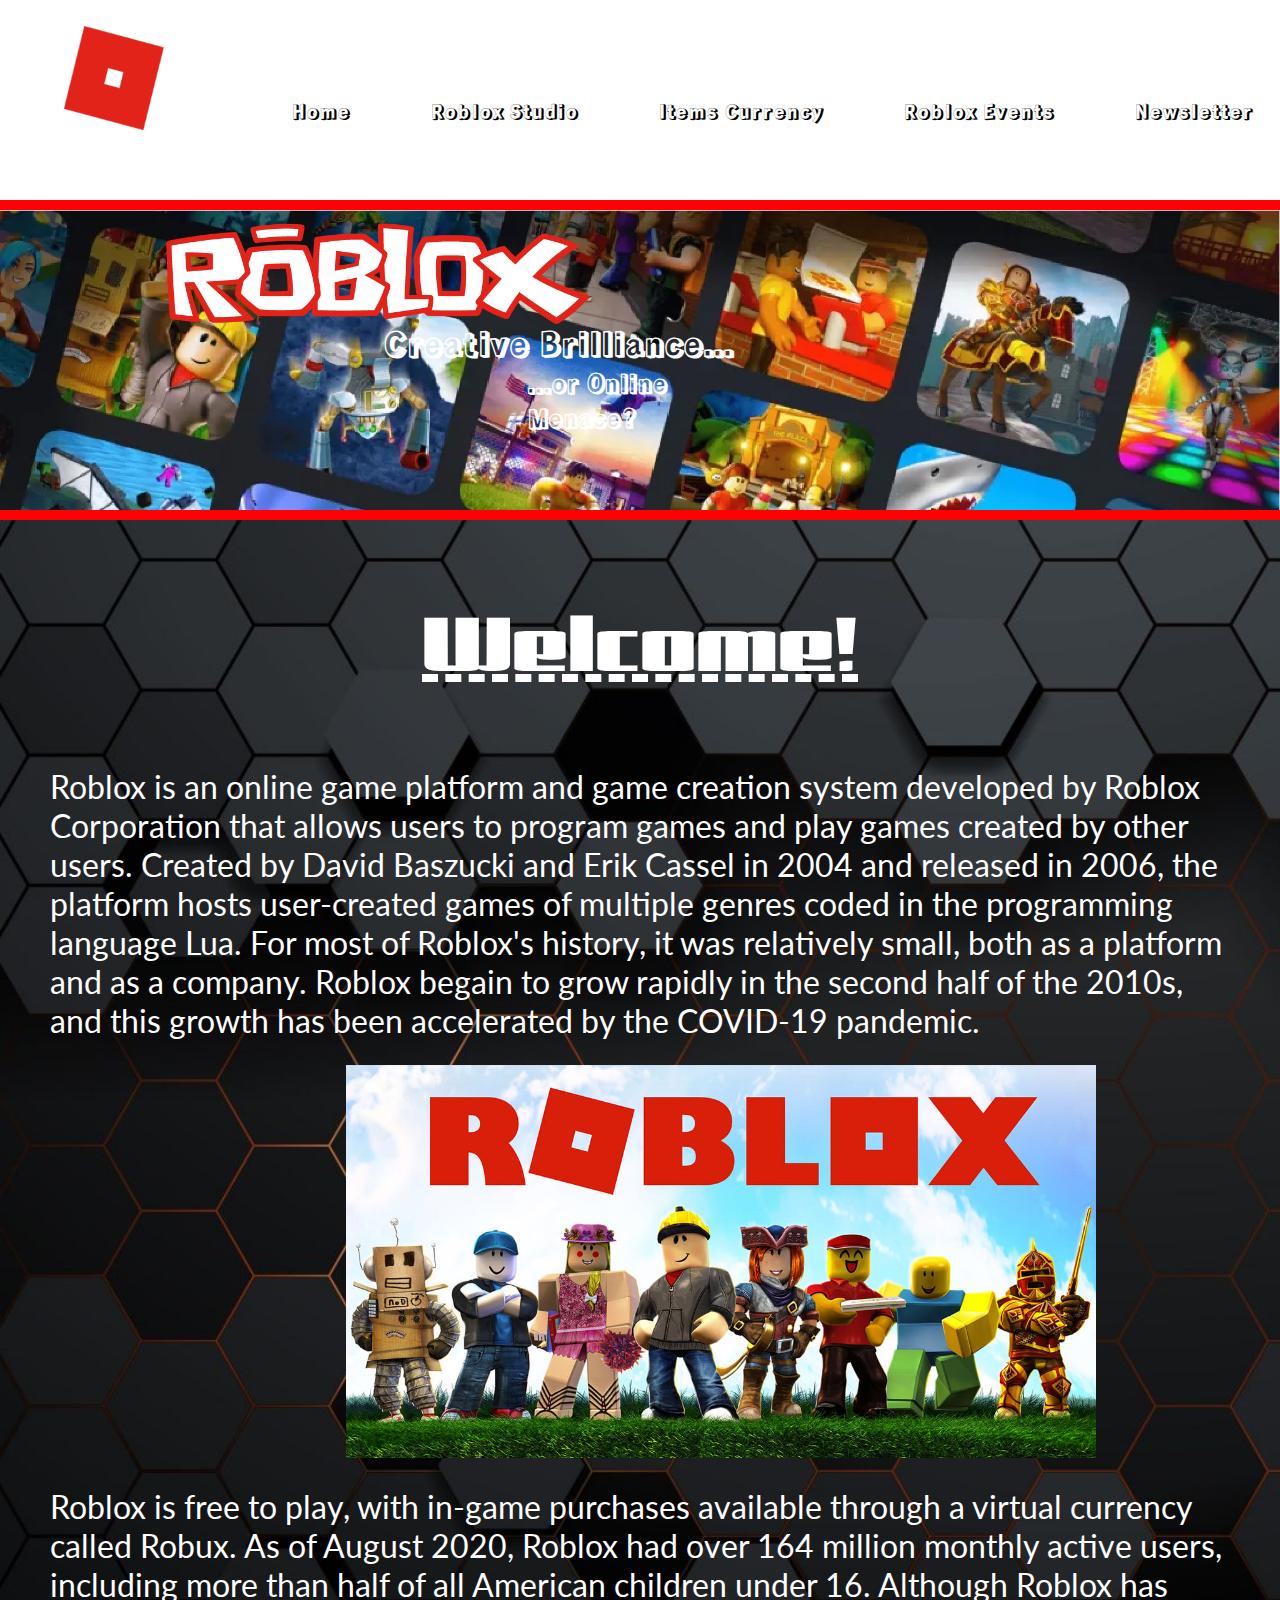
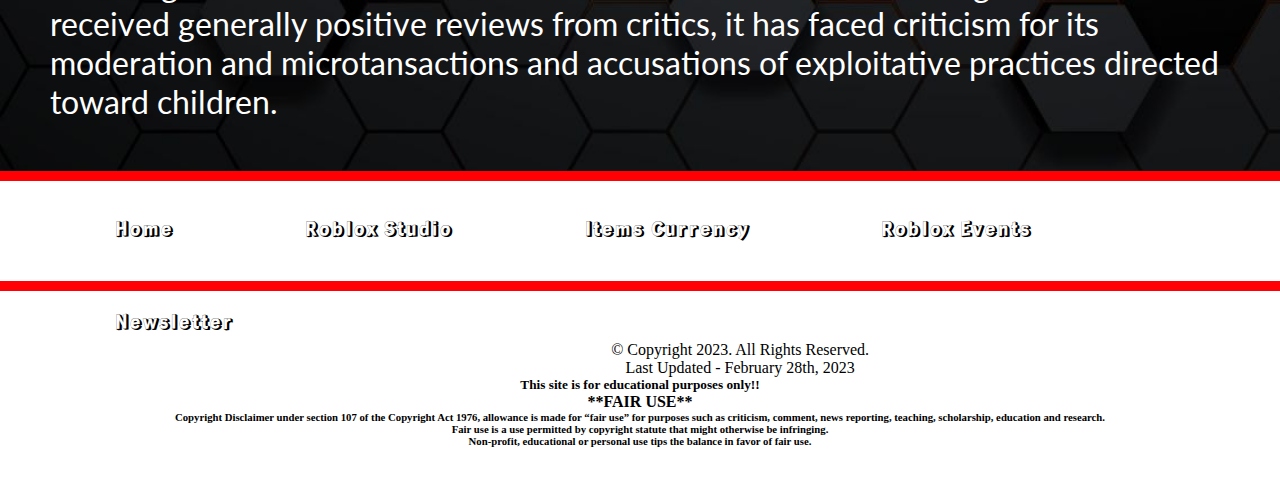
<file: index.html>
<!doctype html>
<html>
<head>
	<meta charset="UTF-8">
	<title>Roblox: Home</title>
	<link rel="stylesheet" href="css/styles.css">
	<link rel="preconnect" href="https://fonts.googleapis.com">
	<link rel="preconnect" href="https://fonts.gstatic.com" crossorigin>
	<link href="https://fonts.googleapis.com/css2?family=Gajraj+One&family=Lato&family=Rampart+One&family=Roboto+Slab&family=Rubik+Iso&display=swap" rel="stylesheet">
</head>

<body>
	<nav class="hnav">
		<a href="index.html"><img src="images/roblox-logo.png" alt="Roblox Logo"></a>
		<ul>
			<li><a href="index.html">Home</a></li>
			<li><a href="robloxStudio.html">Roblox Studio</a></li>
			<li><a href="itemsCurrency.html">Items Currency</a></li>
			<li><a href="robloxEvents.html">Roblox Events</a></li>
			<li><a href="newsletter.html">Newsletter</a></li>
		</ul>
	</nav>
	
	<header>
		<img src="images/roblox.png" alt="Roblox Word Logo">
		<h1>Creative Brilliance...</h1>
		<h2>...or Online Menace?</h2>
	</header>
	
	<main>
		<blockquote>Welcome!</blockquote>
		
		<p>Roblox is an online game platform and game creation system developed by Roblox Corporation that allows users to program games and play games created by other users. Created by David Baszucki and Erik Cassel in 2004 and released in 2006, the platform hosts user-created games of multiple genres coded in the programming language Lua. For most of Roblox's history, it was relatively small, both as a platform and as a company. Roblox begain to grow rapidly in the second half of the 2010s, and this growth has been accelerated by the COVID-19 pandemic.</p>
		<img src="images/index_pic.jpeg" alt="Photo of Roblox Characters in a welcoming group">
		<p>Roblox is free to play, with in-game purchases available through a virtual currency called Robux. As of August 2020, Roblox had over 164 million monthly active users, including more than half of all American children under 16. Although Roblox has received generally positive reviews from critics, it has faced criticism for its moderation and microtansactions and accusations of exploitative practices directed toward children.</p>
	</main>
	
	<nav class="fnav">
		<ul>
			<li><a href="index.html">Home</a></li>
			<li><a href="robloxStudio.html">Roblox Studio</a></li>
			<li><a href="itemsCurrency.html">Items Currency</a></li>
			<li><a href="robloxEvents.html">Roblox Events</a></li>
			<li><a href="newsletter.html">Newsletter</a></li>
		</ul>
	</nav>
	
	<footer>
		<p>&copy; Copyright 2023. All Rights Reserved.</p>
		<p>Last Updated - February 28th, 2023</p>
		
		<h5>This site is for educational purposes only!!</h5>
		<h4>**FAIR USE**</h4>

		<h6>Copyright Disclaimer under section 107 of the Copyright Act 1976, allowance is made for “fair use” for purposes such as criticism, comment, news reporting, teaching, scholarship, education and research.<br>Fair use is a use permitted by copyright statute that might otherwise be infringing. <br>Non-profit, educational or personal use tips the balance in favor of fair use.</h6>
	</footer>
</body>
</html>
</file>
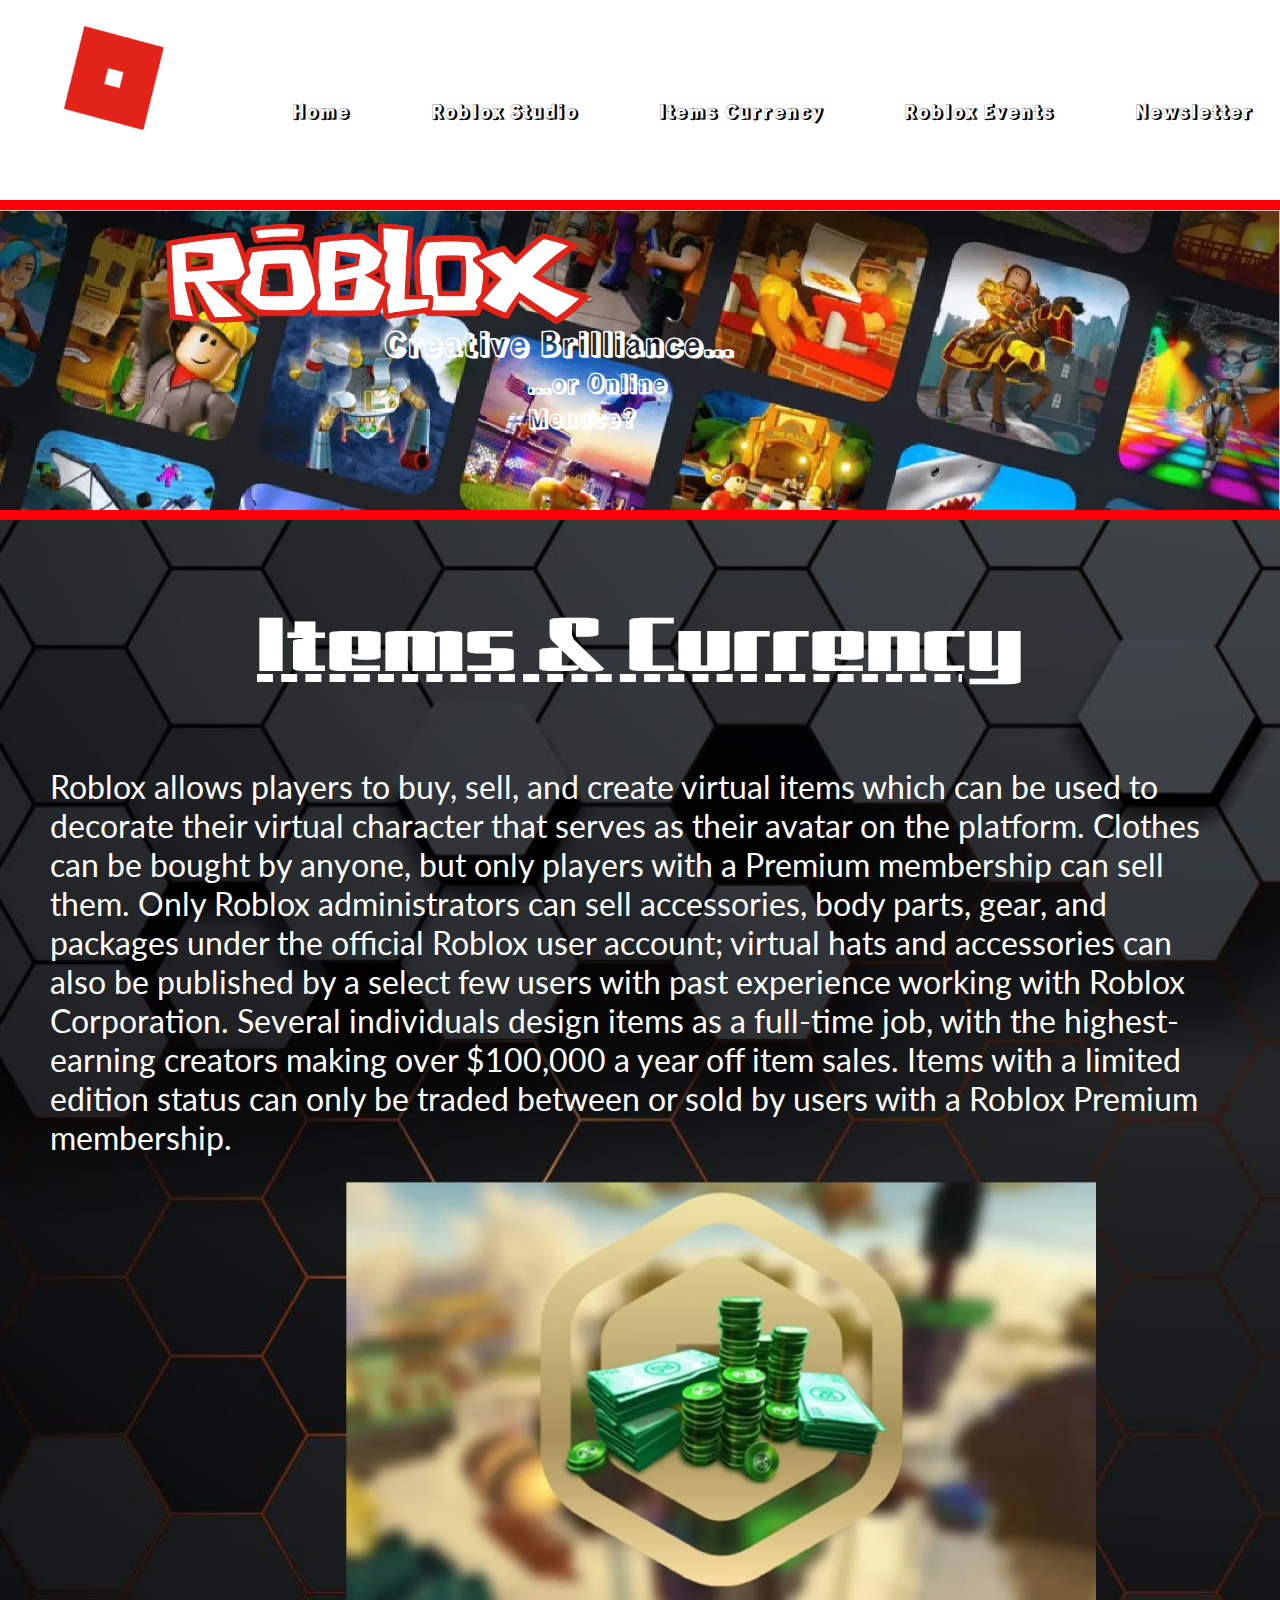
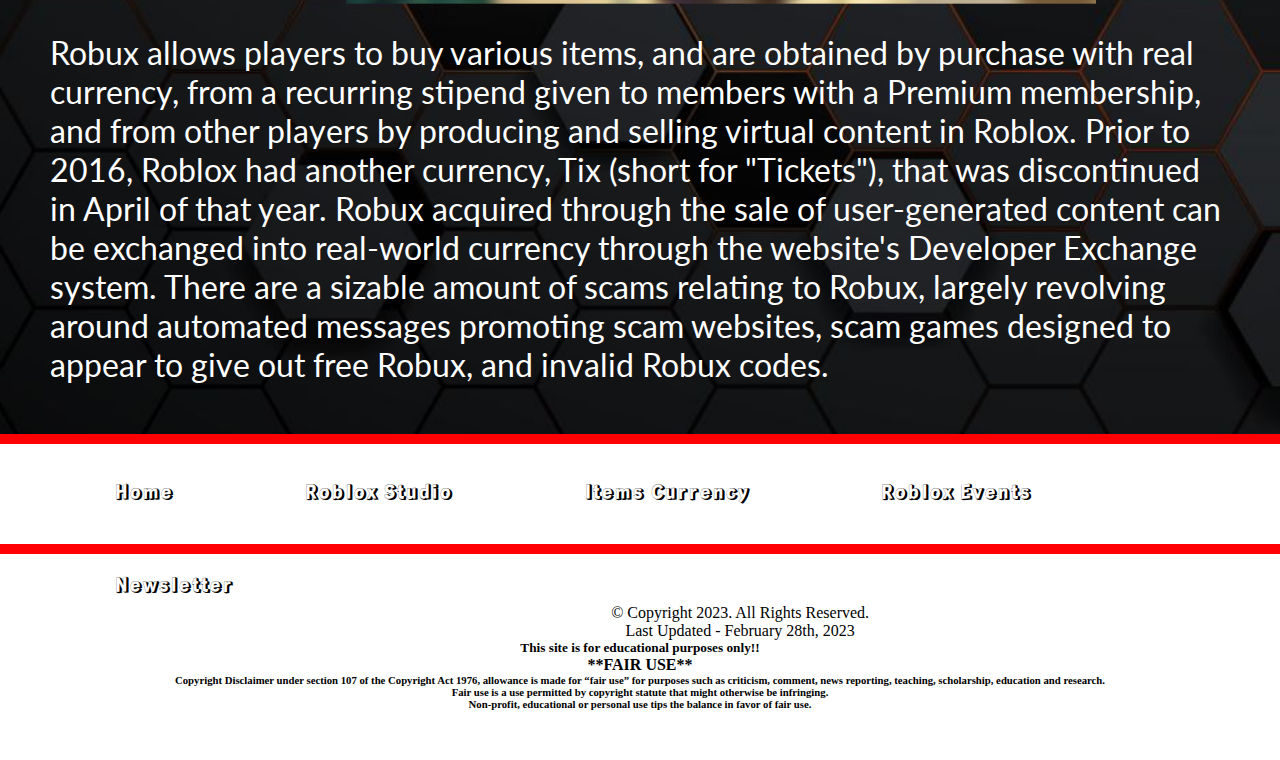
<file: itemsCurrency.html>
<!doctype html>
<html>
<head>
	<meta charset="UTF-8">
	<title>Roblox: Items &amp; Currency</title>
	<link rel="stylesheet" href="css/styles.css">
	<link rel="preconnect" href="https://fonts.googleapis.com">
	<link rel="preconnect" href="https://fonts.gstatic.com" crossorigin>
	<link href="https://fonts.googleapis.com/css2?family=Gajraj+One&family=Lato&family=Rampart+One&family=Roboto+Slab&family=Rubik+Iso&display=swap" rel="stylesheet">
</head>

<body>
	<nav class="hnav">
		<a href="index.html"><img src="images/roblox-logo.png" alt="Roblox Logo"></a>
		<ul>
			<li><a href="index.html">Home</a></li>
			<li><a href="robloxStudio.html">Roblox Studio</a></li>
			<li><a href="itemsCurrency.html">Items Currency</a></li>
			<li><a href="robloxEvents.html">Roblox Events</a></li>
			<li><a href="newsletter.html">Newsletter</a></li>
		</ul>
	</nav>
	
	<header>
		<img src="images/roblox.png" alt="Roblox Word Logo">
		<h1>Creative Brilliance...</h1>
		<h2>...or Online Menace?</h2>
	</header>
	
	<main>
		<blockquote>Items &amp; Currency</blockquote>
		
		<p>Roblox allows players to buy, sell, and create virtual items which can be used to decorate their virtual character that serves as their avatar on the platform. Clothes can be bought by anyone, but only players with a Premium membership can sell them. Only Roblox administrators can sell accessories, body parts, gear, and packages under the official Roblox user account; virtual hats and accessories can also be published by a select few users with past experience working with Roblox Corporation. Several individuals design items as a full-time job, with the highest-earning creators making over $100,000 a year off item sales. Items with a limited edition status can only be traded between or sold by users with a Roblox Premium membership.</p>
		<img src="images/currency.png" alt="Photo of Roblox Currency">
		<p>Robux allows players to buy various items, and are obtained by purchase with real currency, from a recurring stipend given to members with a Premium membership, and from other players by producing and selling virtual content in Roblox. Prior to 2016, Roblox had another currency, Tix (short for "Tickets"), that was discontinued in April of that year. Robux acquired through the sale of user-generated content can be exchanged into real-world currency through the website's Developer Exchange system. There are a sizable amount of scams relating to Robux, largely revolving around automated messages promoting scam websites, scam games designed to appear to give out free Robux, and invalid Robux codes.</p>
	</main>
	
	<nav class="fnav">
		<ul>
			<li><a href="index.html">Home</a></li>
			<li><a href="robloxStudio.html">Roblox Studio</a></li>
			<li><a href="itemsCurrency.html">Items Currency</a></li>
			<li><a href="robloxEvents.html">Roblox Events</a></li>
			<li><a href="newsletter.html">Newsletter</a></li>
		</ul>
	</nav>
	
	<footer>
		<p>&copy; Copyright 2023. All Rights Reserved.</p>
		<p>Last Updated - February 28th, 2023</p>
		
		<h5>This site is for educational purposes only!!</h5>
		<h4>**FAIR USE**</h4>

		<h6>Copyright Disclaimer under section 107 of the Copyright Act 1976, allowance is made for “fair use” for purposes such as criticism, comment, news reporting, teaching, scholarship, education and research.<br>Fair use is a use permitted by copyright statute that might otherwise be infringing. <br>Non-profit, educational or personal use tips the balance in favor of fair use.</h6>
	</footer>
</body>
</html>
</file>
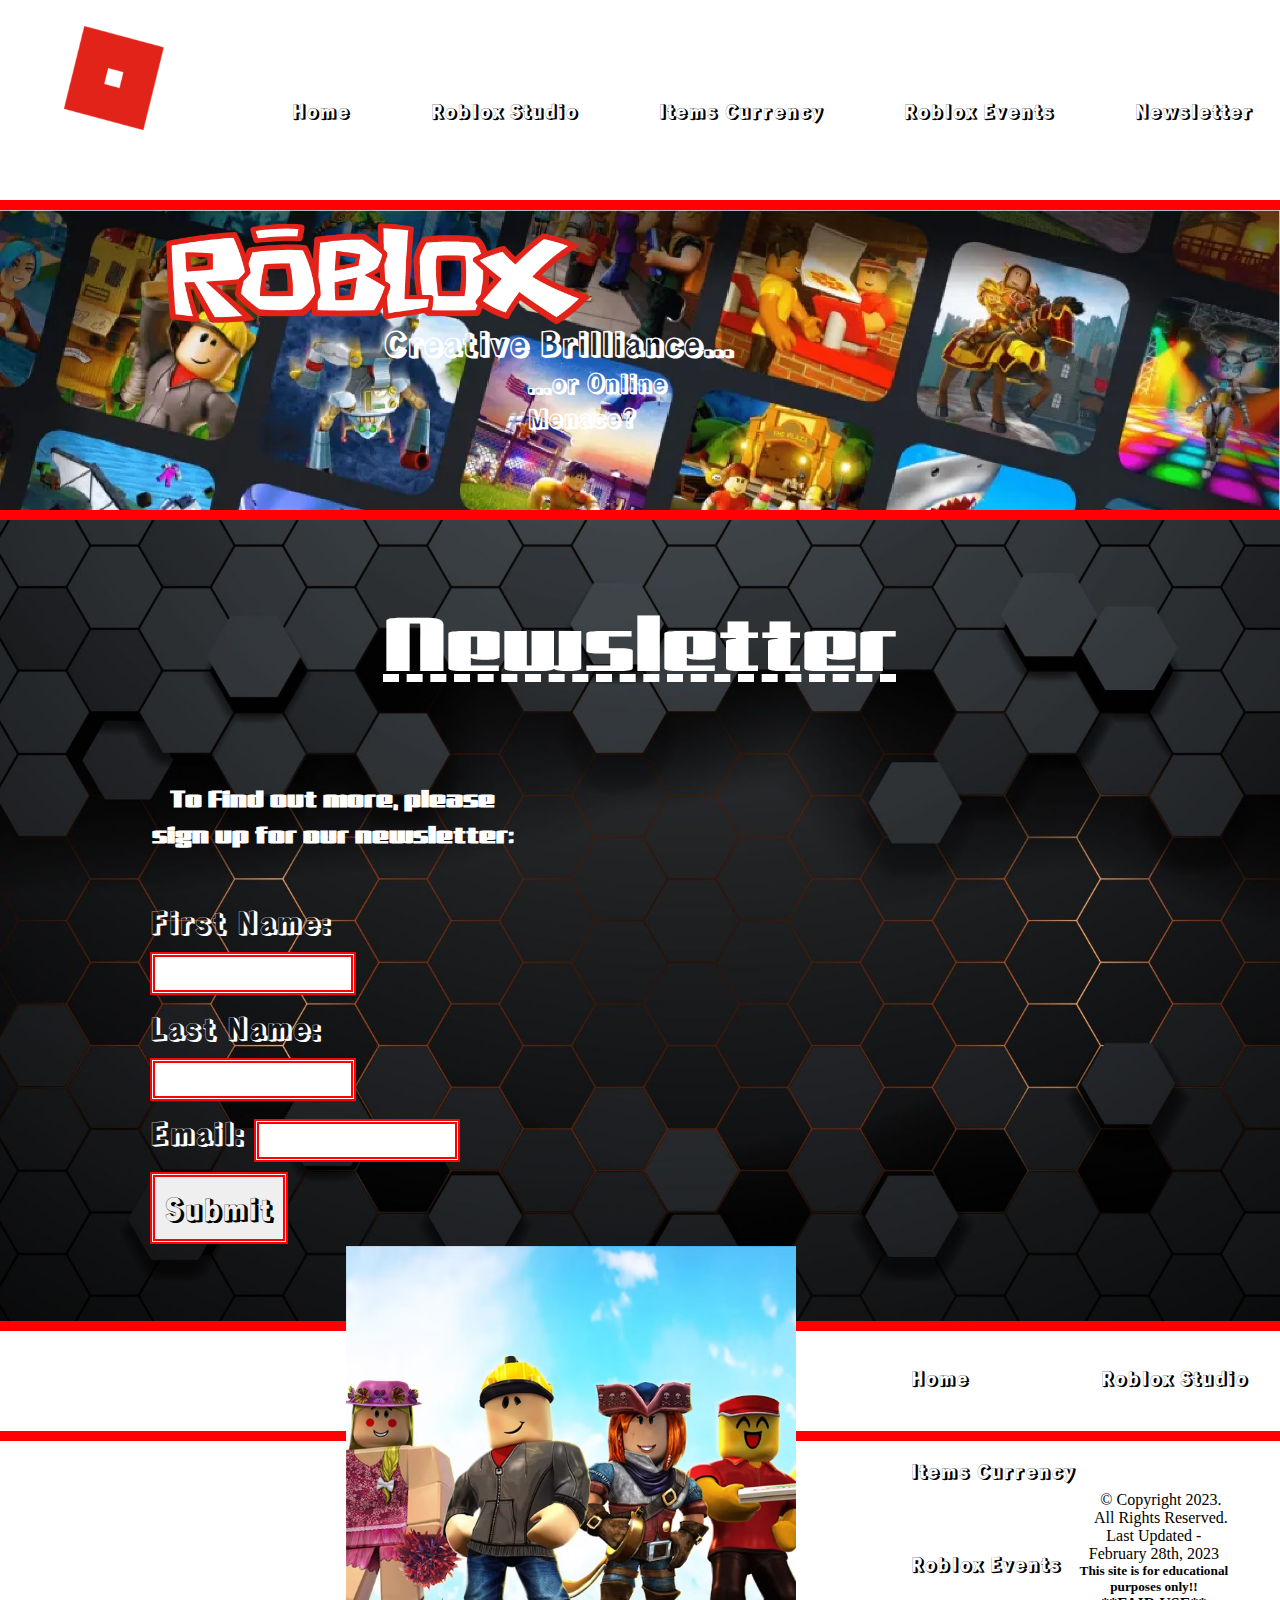
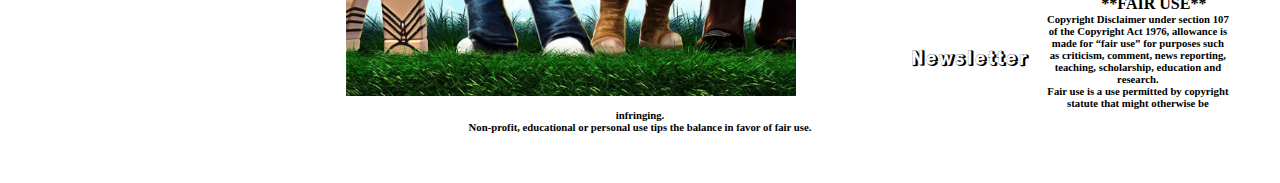
<file: newsletter.html>
<!doctype html>
<html>
<head>
	<meta charset="UTF-8">
	<title>Roblox: Newsletter</title>
	<link rel="stylesheet" href="css/styles.css">
	<link rel="preconnect" href="https://fonts.googleapis.com">
	<link rel="preconnect" href="https://fonts.gstatic.com" crossorigin>
	<link href="https://fonts.googleapis.com/css2?family=Gajraj+One&family=Lato&family=Rampart+One&family=Roboto+Slab&family=Rubik+Iso&display=swap" rel="stylesheet">
</head>

<body>
	<nav class="hnav">
		<a href="index.html"><img src="images/roblox-logo.png" alt="Roblox Logo"></a>
		<ul>
			<li><a href="index.html">Home</a></li>
			<li><a href="robloxStudio.html">Roblox Studio</a></li>
			<li><a href="itemsCurrency.html">Items Currency</a></li>
			<li><a href="robloxEvents.html">Roblox Events</a></li>
			<li><a href="newsletter.html">Newsletter</a></li>
		</ul>
	</nav>
	
	<header>
		<img src="images/roblox.png" alt="Roblox Word Logo">
		<h1>Creative Brilliance...</h1>
		<h2>...or Online Menace?</h2>
	</header>
	
	<main>
		<blockquote>Newsletter</blockquote>
		<div class="newsletter">
			<table>
				<tbody>
					<tr>
						<th>
							<legend>To Find out more, please sign up for our newsletter:</legend>
						</th>
					</tr>
			
					<tr>
						<td>
							<label for="fName">First Name:</label>
							<input type="text" name="fName" id="fName" required>
						</td>
					</tr>
			
					<tr>
						<td>
							<label for="lName">Last Name:</label>
							<input type="text" name="lName" id="lName" required>
						</td>
					</tr>
				
					<tr>
						<td>
							<label for="email">Email:</label>
							<input type="email" name="email" id="email" required>
						</td>
					</tr>
			
					<tr>
						<td>
							<input type="submit" id="submit" value="Submit" class="btn">
						</td>
					</tr>
				</tbody>
			</table>
			<img src="images/newsletter.png" alt="">
		</div>
	</main>
	
	<nav class="fnav">
		<ul>
			<li><a href="index.html">Home</a></li>
			<li><a href="robloxStudio.html">Roblox Studio</a></li>
			<li><a href="itemsCurrency.html">Items Currency</a></li>
			<li><a href="robloxEvents.html">Roblox Events</a></li>
			<li><a href="newsletter.html">Newsletter</a></li>
		</ul>
	</nav>
	
	<footer>
		<p>&copy; Copyright 2023. All Rights Reserved.</p>
		<p>Last Updated - February 28th, 2023</p>
		
		<h5>This site is for educational purposes only!!</h5>
		<h4>**FAIR USE**</h4>

		<h6>Copyright Disclaimer under section 107 of the Copyright Act 1976, allowance is made for “fair use” for purposes such as criticism, comment, news reporting, teaching, scholarship, education and research.<br>Fair use is a use permitted by copyright statute that might otherwise be infringing. <br>Non-profit, educational or personal use tips the balance in favor of fair use.</h6>
	</footer>
</body>
</html>
</file>
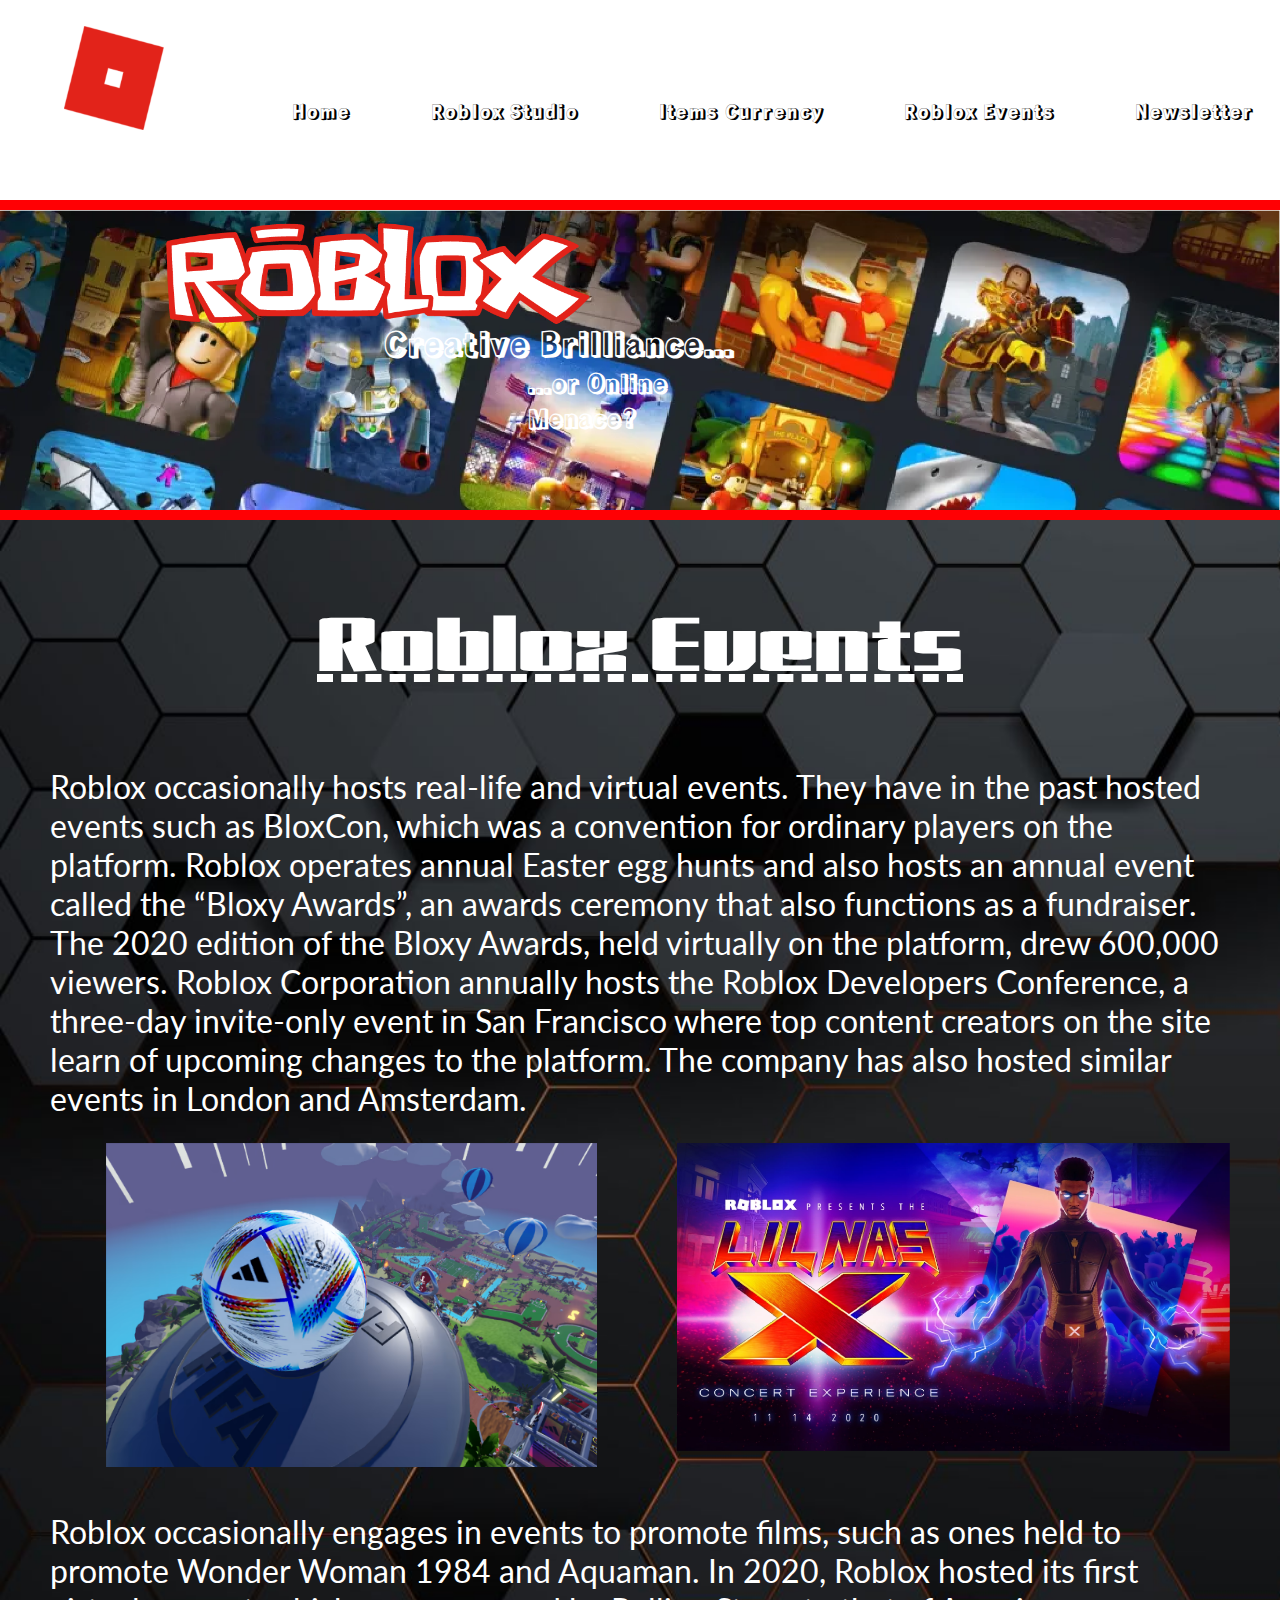
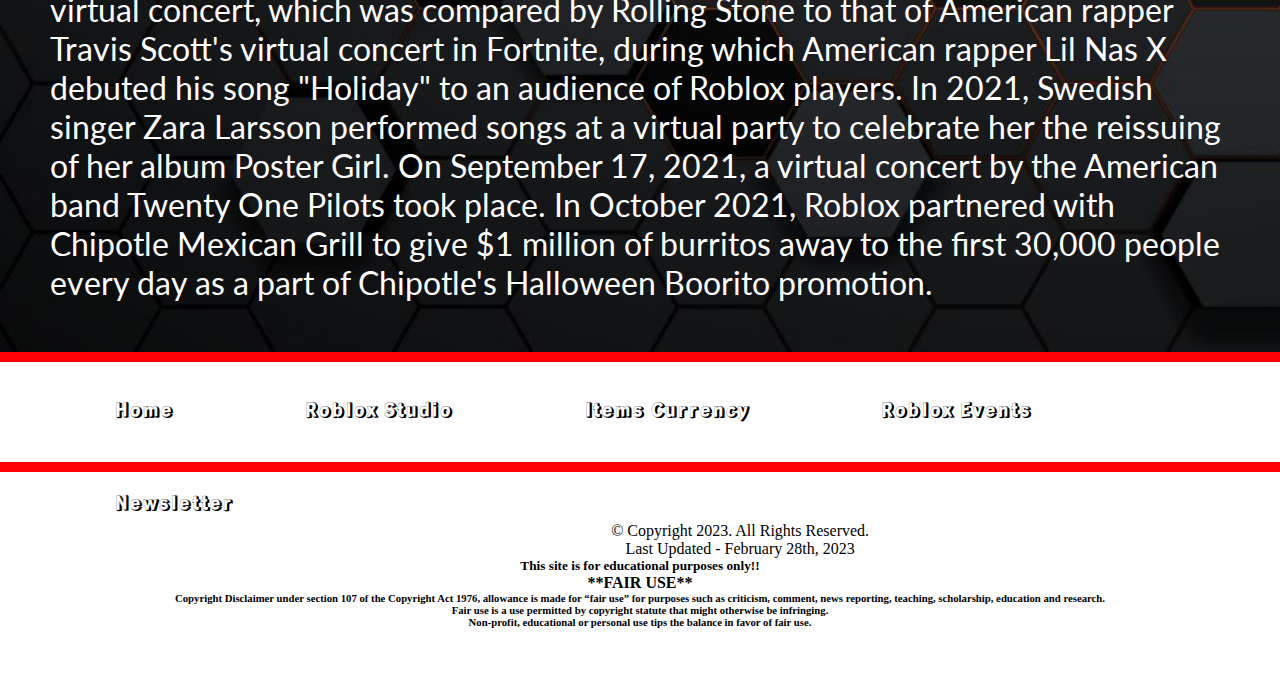
<file: robloxEvents.html>
<!doctype html>
<html>
<head>
	<meta charset="UTF-8">
	<title>Roblox: Events</title>
	<link rel="stylesheet" href="css/styles.css">
	<link rel="preconnect" href="https://fonts.googleapis.com">
	<link rel="preconnect" href="https://fonts.gstatic.com" crossorigin>
	<link href="https://fonts.googleapis.com/css2?family=Gajraj+One&family=Lato&family=Rampart+One&family=Roboto+Slab&family=Rubik+Iso&display=swap" rel="stylesheet">
</head>

<body>
	<nav class="hnav">
		<a href="index.html"><img src="images/roblox-logo.png" alt="Roblox Logo"></a>
		<ul>
			<li><a href="index.html">Home</a></li>
			<li><a href="robloxStudio.html">Roblox Studio</a></li>
			<li><a href="itemsCurrency.html">Items Currency</a></li>
			<li><a href="robloxEvents.html">Roblox Events</a></li>
			<li><a href="newsletter.html">Newsletter</a></li>
		</ul>
	</nav>
	
	<header>
		<img src="images/roblox.png" alt="Roblox Word Logo">
		<h1>Creative Brilliance...</h1>
		<h2>...or Online Menace?</h2>
	</header>
	
	<main>
		<blockquote>Roblox Events</blockquote>
		
			<p>Roblox occasionally hosts real-life and virtual events. They have in the past hosted events such as BloxCon, which was a convention for ordinary players on the platform. Roblox operates annual Easter egg hunts and also hosts an annual event called the “Bloxy Awards”, an awards ceremony that also functions as a fundraiser. The 2020 edition of the Bloxy Awards, held virtually on the platform, drew 600,000 viewers. Roblox Corporation annually hosts the Roblox Developers Conference, a three-day invite-only event in San Francisco where top content creators on the site learn of upcoming changes to the platform. The company has also hosted similar events in London and Amsterdam.</p>
		<div id="events1">
			<img src="images/events1.png" alt="Photo of Roblox Sport Event">
		</div>
		<div id="events2">
			<img src="images/events2.png" alt="Photo of Lil Nas X Concert of 2020">
		</div>
			<p>Roblox occasionally engages in events to promote films, such as ones held to promote Wonder Woman 1984 and Aquaman. In 2020, Roblox hosted its first virtual concert, which was compared by Rolling Stone to that of American rapper Travis Scott's virtual concert in Fortnite, during which American rapper Lil Nas X debuted his song "Holiday" to an audience of Roblox players. In 2021, Swedish singer Zara Larsson performed songs at a virtual party to celebrate her the reissuing of her album Poster Girl. On September 17, 2021, a virtual concert by the American band Twenty One Pilots took place. In October 2021, Roblox partnered with Chipotle Mexican Grill to give $1 million of burritos away to the first 30,000 people every day as a part of Chipotle's Halloween Boorito promotion.</p>
	</main>
	
	<nav class="fnav">
		<ul>
			<li><a href="index.html">Home</a></li>
			<li><a href="robloxStudio.html">Roblox Studio</a></li>
			<li><a href="itemsCurrency.html">Items Currency</a></li>
			<li><a href="robloxEvents.html">Roblox Events</a></li>
			<li><a href="newsletter.html">Newsletter</a></li>
		</ul>
	</nav>
	
	<footer>
		<p>&copy; Copyright 2023. All Rights Reserved.</p>
		<p>Last Updated - February 28th, 2023</p>
		
		<h5>This site is for educational purposes only!!</h5>
		<h4>**FAIR USE**</h4>

		<h6>Copyright Disclaimer under section 107 of the Copyright Act 1976, allowance is made for “fair use” for purposes such as criticism, comment, news reporting, teaching, scholarship, education and research.<br>Fair use is a use permitted by copyright statute that might otherwise be infringing. <br>Non-profit, educational or personal use tips the balance in favor of fair use.</h6>
	</footer>
</body>
</html>
</file>
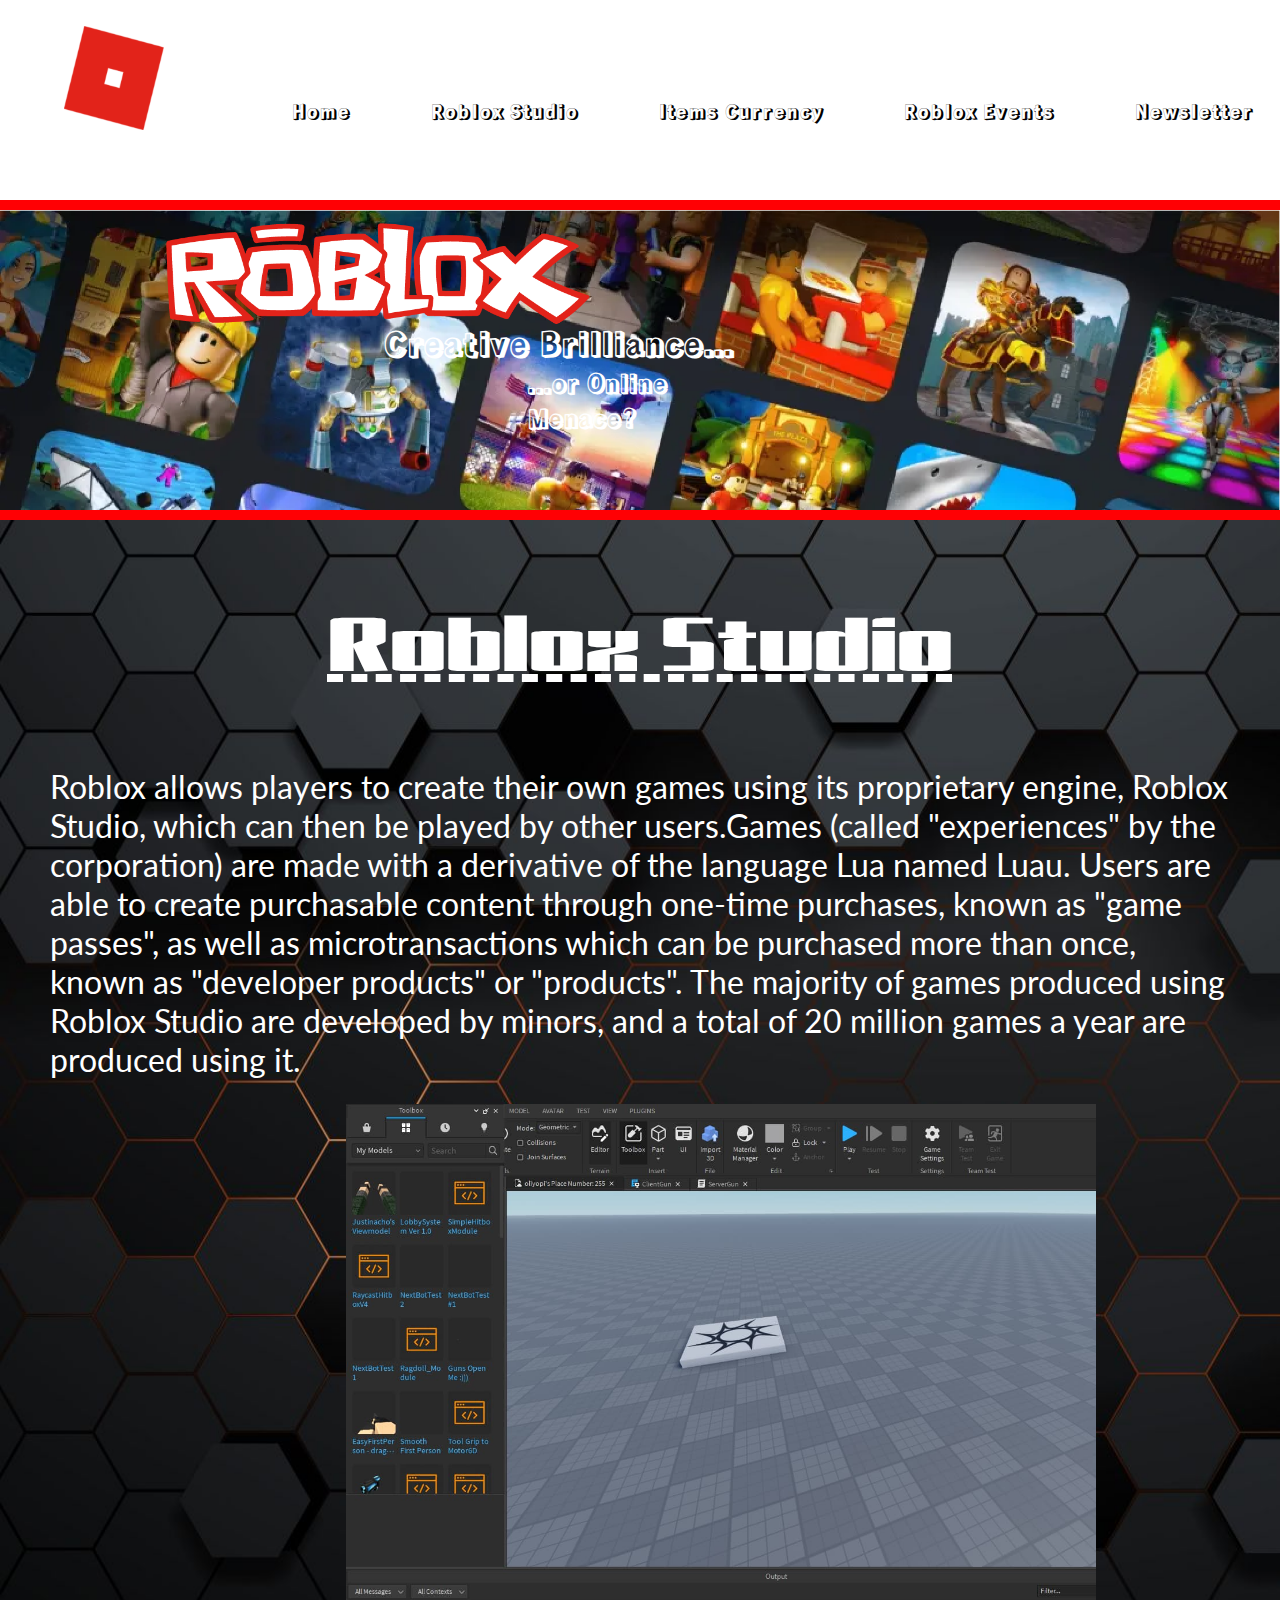
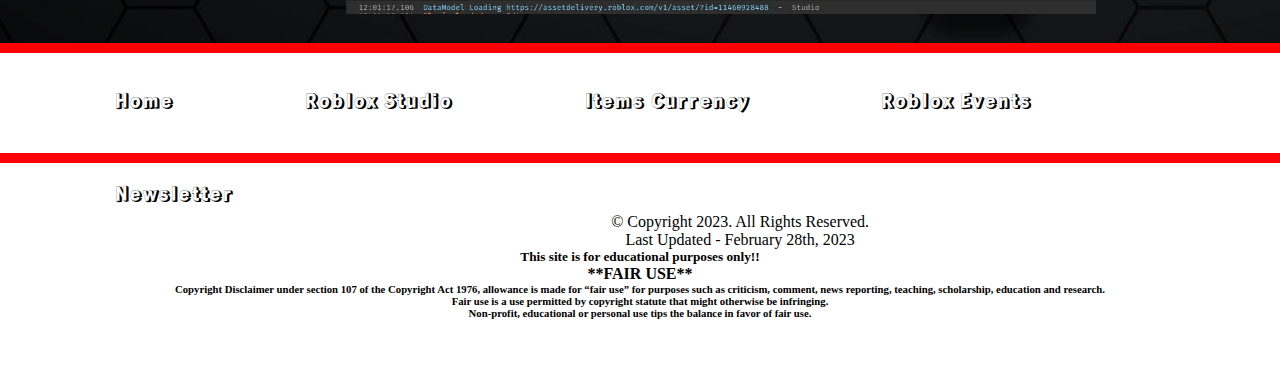
<file: robloxStudio.html>
<!doctype html>
<html>
<head>
	<meta charset="UTF-8">
	<title>Roblox: Studio</title>
	<link rel="stylesheet" href="css/styles.css">
	<link rel="preconnect" href="https://fonts.googleapis.com">
	<link rel="preconnect" href="https://fonts.gstatic.com" crossorigin>
	<link href="https://fonts.googleapis.com/css2?family=Gajraj+One&family=Lato&family=Rampart+One&family=Roboto+Slab&family=Rubik+Iso&display=swap" rel="stylesheet">
</head>

<body>
	<nav class="hnav">
		<a href="index.html"><img src="images/roblox-logo.png" alt="Roblox Logo"></a>
		<ul>
			<li><a href="index.html">Home</a></li>
			<li><a href="robloxStudio.html">Roblox Studio</a></li>
			<li><a href="itemsCurrency.html">Items Currency</a></li>
			<li><a href="robloxEvents.html">Roblox Events</a></li>
			<li><a href="newsletter.html">Newsletter</a></li>
		</ul>
	</nav>
	
	<header>
		<img src="images/roblox.png" alt="Roblox Word Logo">
		<h1>Creative Brilliance...</h1>
		<h2>...or Online Menace?</h2>
	</header>
	
	<main>
		<blockquote>Roblox Studio</blockquote>
		
		<p>Roblox allows players to create their own games using its proprietary engine, Roblox Studio, which can then be played by other users.Games (called "experiences" by the corporation) are made with a derivative of the language Lua named Luau. Users are able to create purchasable content through one-time purchases, known as "game passes", as well as microtransactions which can be purchased more than once, known as "developer products" or "products". The majority of games produced using Roblox Studio are developed by minors, and a total of 20 million games a year are produced using it.</p>
		<img src="images/studio.jpeg" alt="Photo of Roblox Studio">
	</main>
	
	<nav class="fnav">
		<ul>
			<li><a href="index.html">Home</a></li>
			<li><a href="robloxStudio.html">Roblox Studio</a></li>
			<li><a href="itemsCurrency.html">Items Currency</a></li>
			<li><a href="robloxEvents.html">Roblox Events</a></li>
			<li><a href="newsletter.html">Newsletter</a></li>
		</ul>
	</nav>
	
	<footer>
		<p>&copy; Copyright 2023. All Rights Reserved.</p>
		<p>Last Updated - February 28th, 2023</p>
		
		<h5>This site is for educational purposes only!!</h5>
		<h4>**FAIR USE**</h4>

		<h6>Copyright Disclaimer under section 107 of the Copyright Act 1976, allowance is made for “fair use” for purposes such as criticism, comment, news reporting, teaching, scholarship, education and research.<br>Fair use is a use permitted by copyright statute that might otherwise be infringing. <br>Non-profit, educational or personal use tips the balance in favor of fair use.</h6>
	</footer>
</body>
</html>
</file>
<file: css/styles.css>
/* CSS Document */

/* F o n t s 
	font-family: 'Gajraj One', cursive;
	font-family: 'Lato', sans-serif;
	font-family: 'Rampart One', cursive;
	font-family: 'Roboto Slab', serif;
	font-family: 'Rubik Iso', cursive;
*/

* {
	padding: 0;
	border: 0;
	margin: 0;
}

body {
	background-color: #fff;
}

.hnav {
	background-color: #fff;
	min-width: 300px;
	min-height: 200px;
	border-bottom: 10px solid #FF0004;
}

.hnav img {
	padding: 2% 5%;
	max-width: 100px;
	float: left;
}

.hnav ul {

}

.hnav ul li {
	list-style-type: none;
	float: left;
	padding: 6em 1em;
	padding-left: 5%;
}

.hnav ul li a {
	text-decoration: none;
	font-size: 1.25em;
	text-align: right;
	font-family: 'Rampart One', cursive;
	color: #000;
}

.hnav ul li a:hover {
	font-family: 'Rubik Iso', cursive;
	color: #ff0004;
}

header {
	background-image: url("../images/header-background.png");
	background-size: cover;
	background-repeat: no-repeat;
	min-height: 300px;
}

header img {
	max-width: 500px;
	padding: 0% 10% 0;
	margin-top: -2em;
}

h1 {
	padding: 0 12em;
	margin-top: -50px;
	color: #fff;
	font-family: 'Rampart One', cursive;
}

h2 {
	padding: 0 22em 1em;
	color: #fff;
	font-family: 'Rampart One', cursive;
}

main {
	padding: 2%;
	border-top: 10px solid #ff0004;
	background-image: url("../images/main-bg2.jpeg");
	background-repeat: no-repeat;
	background-size: cover;
	min-height: 750px;
}

main blockquote {
	font-size: 5em;
	text-align: center;
	padding: 0.5em;
	font-family: 'Gajraj One', cursive;
	color: #fff;
	text-decoration: underline;
	text-decoration-style: dashed;
}

main img {
	max-width: 750px;
	margin: 0 auto;
	padding-left: 20em;
}

main p {
	font-size: 2em;
	padding: 2%;
	font-family: 'Lato', sans-serif;
	color: #fff;
}

#events1 img {
	max-width: 40%;
	margin-left: -15em;
	float: left;
}

#events2 img {
	max-width: 45%;
	margin-left: -15em;
	float: left;
	padding-bottom: 5%;
}

table {
	float: left;
	max-width: 40%;
	padding-left: 10%;
	padding-top: 3%;
}

legend {
	font-size: 1.5em;
	color: #fff;
	font-family: 'Gajraj One', cursive;
	padding-bottom: 10%;
}

td {
	color: #fff;
	font-family: 'Rampart One', cursive;
	font-size: 30px;
	text-align: left;
	padding-top: 2%;
}

#fName, #lName, #email {
	padding: 2.5%;
	border: 5px double #ff0004;
}

#submit {
	padding: 2.5%;
	border: 5px double #ff0004;
	font-size: 1em;
	font-family: 'Rampart One', cursive;
}

#submit:hover {
	background-color: #ff0004;
	border: 5px double #000;
	font-family: 'Rubik Iso', cursive;
}

.newsletter img {
	float: left;
	max-width: 45%;
	max-height: 450px;
}

.fnav {
	background-color: #fff;
	min-width: 300px;
	min-height: 100px;
	border-top: 10px solid #FF0004;
	border-bottom: 10px solid #FF0004;
}

.fnav ul {

}

.fnav ul li {
	list-style-type: none;
	float: left;
	padding: 2em 1em;
	padding-left: 9%;
}

.fnav ul li a {
	text-decoration: none;
	font-size: 1.25em;
	text-align: center;
	font-family: 'Rampart One', cursive;
	color: #000;
}

.fnav ul li a:hover {
	font-family: 'Rubik Iso', cursive;
	color: #ff0004;
}

footer {
	padding: 50px;
}

footer p, h4, h5, h6 {
	text-align: center;
}
</file>
